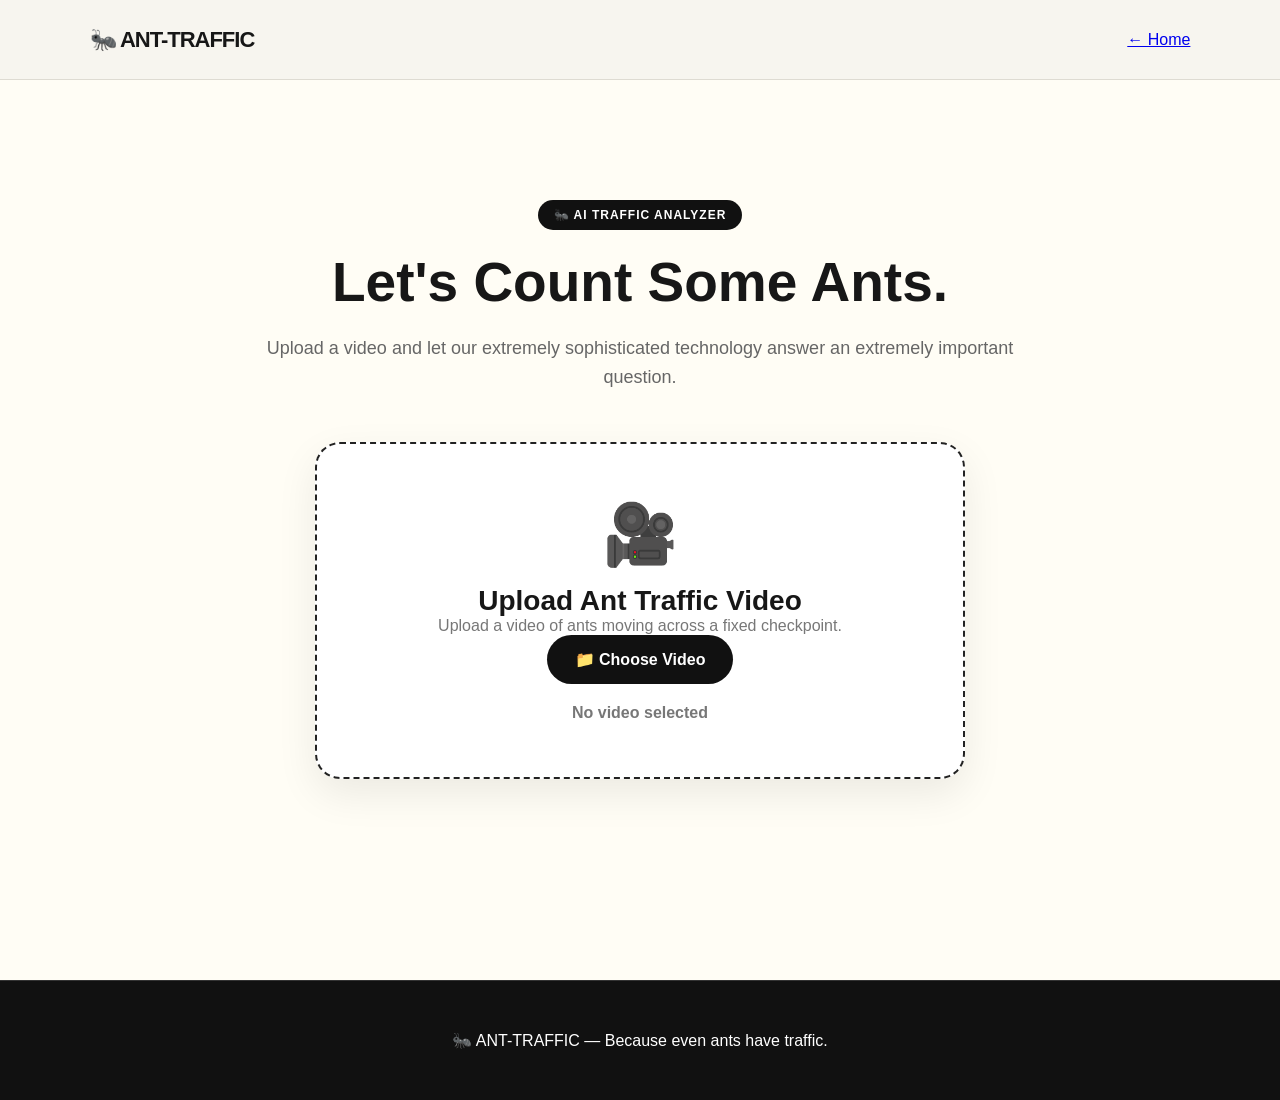
<file: Ant_counter/index.html>
<!DOCTYPE html>
<html lang="en">
<head>
    <meta charset="UTF-8">
    <meta name="viewport" content="width=device-width, initial-scale=1.0">

    <title>Ant Traffic Analyzer 🐜</title>

    <link rel="stylesheet" href="./style.css">
</head>

<body>

    <!-- NAVBAR -->
    <nav class="navbar">
        <div class="logo">🐜 ANT-TRAFFIC</div>

        <a href="index.html" class="nav-link">
            ← Home
        </a>
    </nav>


    <!-- ANALYZER -->
    <section class="analyzer">

        <div class="analyzer-header">
            <span class="badge">🐜 AI TRAFFIC ANALYZER</span>

            <h1>
                Let's Count Some Ants.
            </h1>

            <p>
                Upload a video and let our extremely sophisticated
                technology answer an extremely important question.
            </p>
        </div>


        <!-- UPLOAD BOX -->
        <div class="upload-card">

            <div class="upload-icon">
                🎥
            </div>

            <h2>Upload Ant Traffic Video</h2>

            <p>
                Upload a video of ants moving across a fixed checkpoint.
            </p>

            <input
                type="file"
                id="videoInput"
                accept="video/*"
                hidden
            >

            <button
                class="primary-btn"
                onclick="document.getElementById('videoInput').click()"
            >
                📁 Choose Video
            </button>

            <p id="fileName" class="file-name">
                No video selected
            </p>

        </div>


        <!-- VIDEO PREVIEW -->

        <div class="video-section" id="videoSection">

            <h2>🎬 Video Preview</h2>

            <video
                id="videoPreview"
                controls
            ></video>

            <button
                class="analyze-btn"
                onclick="analyzeVideo()"
            >
                🐜 Analyze Ant Traffic
            </button>

        </div>


        <!-- ANALYSIS STATUS -->

        <div class="analysis-card" id="analysisCard">

            <div class="loading-ant">
                🐜
            </div>

            <h2 id="analysisTitle">
                Analyzing Ant Traffic...
            </h2>

            <p id="analysisText">
                Please wait while our AI counts extremely tiny commuters.
            </p>

            <div class="progress-container">
                <div
                    class="progress-bar"
                    id="progressBar"
                ></div>
            </div>

            <p id="progressText">
                0%
            </p>

        </div>


        <!-- RESULTS -->

        <div class="results" id="results">

            <div class="results-header">
                <span class="badge">ANALYSIS COMPLETE</span>

                <h2>
                    🐜 Ant Traffic Report
                </h2>
            </div>


            <div class="stats-grid">

                <div class="result-box">
                    <span>🐜</span>
                    <h3 id="antCount">127</h3>
                    <p>Ants Detected</p>
                </div>


                <div class="result-box">
                    <span>⏱️</span>
                    <h3>10 min</h3>
                    <p>Observation Time</p>
                </div>


                <div class="result-box">
                    <span>📈</span>
                    <h3 id="trafficRate">12.7/min</h3>
                    <p>Traffic Rate</p>
                </div>

            </div>


            <!-- TRAFFIC STATUS -->

            <div class="traffic-status">

                <p>Current Ant Traffic</p>

                <h2>
                    🔴 HIGH TRAFFIC
                </h2>

                <p>
                    Consider taking another route.
                    Unfortunately, you are probably much larger than the ants.
                </p>

            </div>


            <!-- FUNNY MESSAGE -->

            <div class="funny-result">

                <h2>
                    Was this information necessary?
                </h2>

                <p>
                    Absolutely not. 😂
                </p>

                <p>
                    But we used AI to find out anyway.
                </p>

            </div>

        </div>

    </section>


    <footer>
        🐜 ANT-TRAFFIC — Because even ants have traffic.
    </footer>


    <script>

        const videoInput = document.getElementById("videoInput");
        const videoPreview = document.getElementById("videoPreview");
        const videoSection = document.getElementById("videoSection");
        const fileName = document.getElementById("fileName");

        const analysisCard = document.getElementById("analysisCard");
        const results = document.getElementById("results");

        const progressBar = document.getElementById("progressBar");
        const progressText = document.getElementById("progressText");



        /* VIDEO UPLOAD */

        videoInput.addEventListener("change", function() {

            const file = this.files[0];

            if (!file) {
                return;
            }

            fileName.textContent = "📹 " + file.name;

            const videoURL = URL.createObjectURL(file);

            videoPreview.src = videoURL;

            videoSection.style.display = "block";

            analysisCard.style.display = "none";

            results.style.display = "none";

        });



        /* ANALYZE VIDEO */

        async function analyzeVideo() {

    const file = videoInput.files[0];

    if (!file) {

        alert("Please select a video first.");

        return;
    }


    // Show analysis screen

    analysisCard.style.display = "block";

    results.style.display = "none";


    progressBar.style.width = "10%";

    progressText.textContent = "Uploading...";

    document.getElementById("analysisText").textContent =
        "Uploading your ant traffic video...";


    // Create form data

    const formData = new FormData();

    formData.append("video", file);


    try {

        progressBar.style.width = "30%";

        progressText.textContent = "30%";

        document.getElementById("analysisText").textContent =
            "AI is detecting and tracking ants...";


        // Send video to Python

        const response = await fetch(
            "https://ant-traffic-counter-2.onrender.com/analyze",
            {
                method: "POST",
                body: formData
            }
        );


        progressBar.style.width = "70%";

        progressText.textContent = "70%";

        document.getElementById("analysisText").textContent =
            "Counting checkpoint crossings...";


        const data = await response.json();


        if (!data.success) {

            throw new Error(
                data.error || "Analysis failed"
            );
        }


        // Complete progress

        progressBar.style.width = "100%";

        progressText.textContent = "100%";

        document.getElementById("analysisText").textContent =
            "Analysis complete!";


        setTimeout(function() {

            analysisCard.style.display = "none";

            results.style.display = "block";


            // --------------------------------
            // REAL ANT COUNT
            // --------------------------------

            document.getElementById("antCount")
                .textContent = data.count;


            // --------------------------------
            // REAL TRAFFIC RATE
            // --------------------------------

            document.getElementById("trafficRate")
                .textContent =
                data.traffic_rate + "/min";


            // --------------------------------
            // OBSERVATION TIME
            // --------------------------------

            const timeElement =
                document.querySelector(
                    ".result-box:nth-child(2) h3"
                );

            timeElement.textContent =
                data.duration + " min";


            // --------------------------------
            // TRAFFIC STATUS
            // --------------------------------

            const statusHeading =
                document.querySelector(
                    ".traffic-status h2"
                );

            statusHeading.textContent =
                data.status === "HIGH TRAFFIC"
                    ? "🔴 HIGH TRAFFIC"
                    : data.status === "MEDIUM TRAFFIC"
                        ? "🟡 MEDIUM TRAFFIC"
                        : "🟢 LOW TRAFFIC";


            // --------------------------------
            // STATUS DESCRIPTION
            // --------------------------------

            const statusText =
                document.querySelector(
                    ".traffic-status p:last-child"
                );


            if (data.status === "HIGH TRAFFIC") {

                statusText.textContent =
                    "That's a lot of tiny commuters. Consider taking another route.";

            } else if (data.status === "MEDIUM TRAFFIC") {

                statusText.textContent =
                    "Moderate ant activity detected.";

            } else {

                statusText.textContent =
                    "The ant highway is relatively quiet.";

            }

        }, 700);


    } catch (error) {

        console.error(error);


        analysisCard.style.display = "none";


        alert(
            "Unable to analyze the video.\n\n" +
            error.message
        );

    }

}

    </script>

</body>
</html>
</file>
<file: Ant_counter/style.css>
* {
    margin: 0;
    padding: 0;
    box-sizing: border-box;
}

html {
    scroll-behavior: smooth;
}

body {
    font-family: Arial, Helvetica, sans-serif;
    background: #f7f5ef;
    color: #171717;
    overflow-x: hidden;
}

/* ================= NAVBAR ================= */

.navbar {
    height: 80px;
    padding: 0 7%;
    display: flex;
    align-items: center;
    justify-content: space-between;
    background: rgba(247, 245, 239, 0.92);
    backdrop-filter: blur(10px);
    position: sticky;
    top: 0;
    z-index: 100;
    border-bottom: 1px solid #dedbd2;
}

.logo {
    font-size: 22px;
    font-weight: 800;
    letter-spacing: -1px;
}

.logo span {
    margin-left: 5px;
}

.nav-links {
    display: flex;
    gap: 35px;
}

.nav-links a {
    text-decoration: none;
    color: #222;
    font-size: 14px;
    font-weight: 600;
}

.nav-links a:hover {
    opacity: 0.5;
}

.nav-button {
    border: none;
    background: #171717;
    color: white;
    padding: 13px 21px;
    border-radius: 30px;
    cursor: pointer;
    font-weight: 600;
}

.nav-button:hover {
    transform: translateY(-2px);
}

/* ================= HERO ================= */

.hero {
    min-height: 680px;
    padding: 80px 7%;
    display: grid;
    grid-template-columns: 1fr 1fr;
    align-items: center;
    gap: 50px;
    position: relative;
}

.hero-text {
    max-width: 650px;
}

.tag {
    display: inline-block;
    padding: 9px 16px;
    background: #e9e4d7;
    border-radius: 30px;
    font-size: 13px;
    font-weight: 600;
    margin-bottom: 25px;
}

.hero h1 {
    font-size: clamp(50px, 6vw, 88px);
    line-height: 0.95;
    letter-spacing: -5px;
    margin-bottom: 30px;
}

.hero h1 span {
    display: block;
    color: #77572f;
}

.hero-text > p {
    max-width: 500px;
    color: #666;
    line-height: 1.6;
    font-size: 18px;
}

.hero-text .funny {
    margin-top: 10px;
    font-size: 14px;
    font-weight: 600;
    color: #333;
}

.hero-buttons {
    display: flex;
    gap: 14px;
    margin-top: 35px;
}

.primary-button,
.secondary-button {
    padding: 15px 23px;
    border-radius: 30px;
    cursor: pointer;
    font-weight: 700;
    font-size: 14px;
}

.primary-button {
    border: none;
    background: #171717;
    color: white;
}

.secondary-button {
    background: transparent;
    border: 1px solid #bbb7ae;
    color: #222;
}

.primary-button:hover,
.secondary-button:hover {
    transform: translateY(-3px);
}

/* ================= ANT ROAD ================= */

.hero-visual {
    height: 430px;
    position: relative;
    display: flex;
    align-items: center;
    justify-content: center;
}

.road {
    width: 90%;
    height: 260px;
    background: #292929;
    border-radius: 25px;
    position: relative;
    overflow: hidden;
    box-shadow: 0 25px 60px rgba(0, 0, 0, 0.18);
}

.road-line {
    position: absolute;
    width: 100%;
    height: 3px;
    background: repeating-linear-gradient(
        90deg,
        #ffffff 0px,
        #ffffff 35px,
        transparent 35px,
        transparent 70px
    );
    top: 50%;
    opacity: 0.6;
}

/* ================= ANIMATED ANTS ================= */

.ant {
    position: absolute;
    font-size: 27px;
    z-index: 5;
    filter: drop-shadow(0 4px 3px rgba(0, 0, 0, 0.4));
}

.ant1 {
    top: 35%;
    left: -50px;
    animation: antWalk1 8s linear infinite;
}

.ant2 {
    top: 58%;
    left: -50px;
    animation: antWalk2 11s linear infinite;
    animation-delay: 1.5s;
}

.ant3 {
    top: 25%;
    left: -50px;
    animation: antWalk3 9s linear infinite;
    animation-delay: 3s;
}

.ant4 {
    top: 68%;
    left: -50px;
    animation: antWalk4 13s linear infinite;
    animation-delay: 5s;
}

@keyframes antWalk1 {
    from {
        left: -60px;
    }

    to {
        left: 105%;
    }
}

@keyframes antWalk2 {
    from {
        left: -60px;
    }

    to {
        left: 105%;
    }
}

@keyframes antWalk3 {
    from {
        left: -60px;
    }

    to {
        left: 105%;
    }
}

@keyframes antWalk4 {
    from {
        left: -60px;
    }

    to {
        left: 105%;
    }
}

/* ================= DETECTION BOX ================= */

.detection-box {
    position: absolute;
    right: 3%;
    top: 17%;
    border: 2px solid #c79a56;
    padding: 7px 12px;
    border-radius: 8px;
    background: rgba(20, 20, 20, 0.8);
    color: white;
    font-size: 12px;
}

.detection-box strong {
    margin-left: 8px;
}

/* ================= HOW IT WORKS ================= */

.how {
    padding: 120px 7%;
    background: white;
}

.section-title {
    text-align: center;
    margin-bottom: 70px;
}

.section-title h2 {
    font-size: 50px;
    letter-spacing: -2px;
    margin-bottom: 15px;
}

.section-title p {
    color: #777;
}

.steps {
    max-width: 1100px;
    margin: auto;
    display: flex;
    align-items: center;
    justify-content: space-between;
    gap: 20px;
}

.step {
    text-align: center;
    max-width: 200px;
}

.step-icon {
    width: 75px;
    height: 75px;
    margin: auto auto 20px;
    display: flex;
    align-items: center;
    justify-content: center;
    background: #f0ede5;
    border-radius: 50%;
    font-size: 30px;
}

.step h3 {
    margin-bottom: 10px;
}

.step p {
    color: #777;
    font-size: 14px;
    line-height: 1.5;
}

.arrow {
    font-size: 25px;
    color: #aaa;
}

/* ================= STATS ================= */

.stats {
    padding: 120px 7%;
    text-align: center;
}

.stats h2 {
    font-size: 50px;
    letter-spacing: -2px;
    margin-bottom: 60px;
}

.stats h2 span {
    color: #77572f;
}

.stats-container {
    display: flex;
    justify-content: center;
    gap: 25px;
    flex-wrap: wrap;
}

.stat {
    background: white;
    padding: 35px 60px;
    border-radius: 20px;
    min-width: 200px;
    box-shadow: 0 15px 40px rgba(0, 0, 0, 0.07);
}

.stat strong {
    display: block;
    font-size: 48px;
    margin-bottom: 8px;
}

.stat p {
    color: #777;
}

.traffic-status {
    margin: 50px auto 0;
    padding: 18px 25px;
    max-width: 500px;
    background: #ebe8df;
    border-radius: 15px;
}

.traffic-status strong {
    margin-left: 8px;
}

/* ================= ENDING ================= */

.ending {
    padding: 150px 20px;
    text-align: center;
    background: #171717;
    color: white;
}

.ending h2 {
    font-size: clamp(35px, 5vw, 65px);
    margin-bottom: 25px;
}

.ending p {
    font-size: 40px;
    margin-bottom: 15px;
}

.ending span {
    color: #aaa;
}

/* ================= FOOTER ================= */

footer {
    background: #111;
    color: white;
    text-align: center;
    padding: 50px 20px;
    border-top: 1px solid #333;
}

footer p {
    color: #777;
    margin-top: 10px;
    font-size: 13px;
}

/* ================= MOBILE ================= */

@media (max-width: 850px) {

    .nav-links {
        display: none;
    }

    .hero {
        grid-template-columns: 1fr;
        padding-top: 50px;
    }

    .hero h1 {
        font-size: 55px;
    }

    .hero-visual {
        height: 300px;
    }

    .steps {
        flex-direction: column;
    }

    .arrow {
        transform: rotate(90deg);
    }

    .stats h2,
    .section-title h2 {
        font-size: 38px;
    }
}
/* =========================================
   ANT TRAFFIC ANALYZER
========================================= */

.analyzer {
    min-height: 100vh;
    padding: 120px 8% 80px;
    background: #fffdf5;
}

.analyzer-header {
    text-align: center;
    max-width: 750px;
    margin: auto;
}

.analyzer-header h1 {
    font-size: 55px;
    margin: 20px 0;
}

.analyzer-header p {
    font-size: 18px;
    color: #666;
    line-height: 1.6;
}

.badge {
    display: inline-block;
    padding: 8px 16px;
    border-radius: 30px;
    background: #111;
    color: white;
    font-size: 12px;
    font-weight: bold;
    letter-spacing: 1px;
}


/* UPLOAD */

.upload-card {
    max-width: 650px;
    margin: 50px auto;
    padding: 55px 30px;
    text-align: center;

    background: white;
    border: 2px dashed #222;
    border-radius: 25px;

    box-shadow: 0 15px 40px rgba(0,0,0,0.08);
}

.upload-icon {
    font-size: 60px;
    margin-bottom: 15px;
}

.upload-card h2 {
    font-size: 28px;
}

.upload-card p {
    color: #777;
}

.primary-btn,
.analyze-btn {
    border: none;
    padding: 15px 28px;
    border-radius: 30px;
    background: #111;
    color: white;
    font-size: 16px;
    font-weight: bold;
    cursor: pointer;
    transition: 0.3s;
}

.primary-btn:hover,
.analyze-btn:hover {
    transform: translateY(-3px);
    background: #333;
}

.file-name {
    margin-top: 20px;
    font-weight: bold;
}


/* VIDEO */

.video-section {
    display: none;
    max-width: 800px;
    margin: 50px auto;
    text-align: center;
}

.video-section h2 {
    margin-bottom: 20px;
}

#videoPreview {
    width: 100%;
    max-height: 500px;
    border-radius: 20px;
    background: #111;
}

.analyze-btn {
    margin-top: 25px;
}


/* ANALYSIS */

.analysis-card {
    display: none;
    max-width: 600px;
    margin: 50px auto;
    padding: 45px;
    text-align: center;
    background: white;
    border-radius: 25px;
    box-shadow: 0 15px 40px rgba(0,0,0,0.08);
}

.loading-ant {
    font-size: 55px;
    animation: antLoading 0.8s infinite alternate;
}

@keyframes antLoading {

    from {
        transform: translateX(-20px);
    }

    to {
        transform: translateX(20px);
    }

}

.progress-container {
    width: 100%;
    height: 15px;
    background: #eee;
    border-radius: 20px;
    overflow: hidden;
    margin-top: 25px;
}

.progress-bar {
    width: 0%;
    height: 100%;
    background: #111;
    transition: width 0.1s linear;
}


/* RESULTS */

.results {
    display: none;
    max-width: 900px;
    margin: 70px auto;
    text-align: center;
}

.results-header {
    margin-bottom: 35px;
}

.stats-grid {
    display: grid;
    grid-template-columns: repeat(3, 1fr);
    gap: 20px;
}

.result-box {
    background: white;
    padding: 30px 20px;
    border-radius: 20px;
    box-shadow: 0 10px 30px rgba(0,0,0,0.07);
}

.result-box span {
    font-size: 35px;
}

.result-box h3 {
    font-size: 40px;
    margin: 10px 0;
}

.result-box p {
    color: #777;
}


/* TRAFFIC */

.traffic-status {
    margin-top: 30px;
    padding: 35px;
    border-radius: 20px;
    background: #111;
    color: white;
}

.traffic-status h2 {
    font-size: 35px;
}


/* FUNNY */

.funny-result {
    margin-top: 30px;
    padding: 40px;
    border-radius: 20px;
    background: #f5f1df;
}

.funny-result h2 {
    font-size: 28px;
}

.funny-result p {
    color: #555;
}


/* MOBILE */

@media (max-width: 700px) {

    .analyzer {
        padding: 100px 5% 60px;
    }

    .analyzer-header h1 {
        font-size: 38px;
    }

    .stats-grid {
        grid-template-columns: 1fr;
    }

}
</file>
<file: ant-traffic/frontend/style.css>
* {
    margin: 0;
    padding: 0;
    box-sizing: border-box;
}

html {
    scroll-behavior: smooth;
}

body {
    font-family: Arial, Helvetica, sans-serif;
    background: #f7f5ef;
    color: #171717;
    overflow-x: hidden;
}

/* ================= NAVBAR ================= */

.navbar {
    height: 80px;
    padding: 0 7%;
    display: flex;
    align-items: center;
    justify-content: space-between;
    background: rgba(247, 245, 239, 0.92);
    backdrop-filter: blur(10px);
    position: sticky;
    top: 0;
    z-index: 100;
    border-bottom: 1px solid #dedbd2;
}

.logo {
    font-size: 22px;
    font-weight: 800;
    letter-spacing: -1px;
}

.logo span {
    margin-left: 5px;
}

.nav-links {
    display: flex;
    gap: 35px;
}

.nav-links a {
    text-decoration: none;
    color: #222;
    font-size: 14px;
    font-weight: 600;
}

.nav-links a:hover {
    opacity: 0.5;
}

.nav-button {
    border: none;
    background: #171717;
    color: white;
    padding: 13px 21px;
    border-radius: 30px;
    cursor: pointer;
    font-weight: 600;
}

.nav-button:hover {
    transform: translateY(-2px);
}

/* ================= HERO ================= */

.hero {
    min-height: 680px;
    padding: 80px 7%;
    display: grid;
    grid-template-columns: 1fr 1fr;
    align-items: center;
    gap: 50px;
    position: relative;
}

.hero-text {
    max-width: 650px;
}

.tag {
    display: inline-block;
    padding: 9px 16px;
    background: #e9e4d7;
    border-radius: 30px;
    font-size: 13px;
    font-weight: 600;
    margin-bottom: 25px;
}

.hero h1 {
    font-size: clamp(50px, 6vw, 88px);
    line-height: 0.95;
    letter-spacing: -5px;
    margin-bottom: 30px;
}

.hero h1 span {
    display: block;
    color: #77572f;
}

.hero-text > p {
    max-width: 500px;
    color: #666;
    line-height: 1.6;
    font-size: 18px;
}

.hero-text .funny {
    margin-top: 10px;
    font-size: 14px;
    font-weight: 600;
    color: #333;
}

.hero-buttons {
    display: flex;
    gap: 14px;
    margin-top: 35px;
}

.primary-button,
.secondary-button {
    padding: 15px 23px;
    border-radius: 30px;
    cursor: pointer;
    font-weight: 700;
    font-size: 14px;
}

.primary-button {
    border: none;
    background: #171717;
    color: white;
}

.secondary-button {
    background: transparent;
    border: 1px solid #bbb7ae;
    color: #222;
}

.primary-button:hover,
.secondary-button:hover {
    transform: translateY(-3px);
}

/* ================= ANT ROAD ================= */

.hero-visual {
    height: 430px;
    position: relative;
    display: flex;
    align-items: center;
    justify-content: center;
}

.road {
    width: 90%;
    height: 260px;
    background: #292929;
    border-radius: 25px;
    position: relative;
    overflow: hidden;
    box-shadow: 0 25px 60px rgba(0, 0, 0, 0.18);
}

.road-line {
    position: absolute;
    width: 100%;
    height: 3px;
    background: repeating-linear-gradient(
        90deg,
        #ffffff 0px,
        #ffffff 35px,
        transparent 35px,
        transparent 70px
    );
    top: 50%;
    opacity: 0.6;
}

/* ================= ANIMATED ANTS ================= */

.ant {
    position: absolute;
    font-size: 27px;
    z-index: 5;
    filter: drop-shadow(0 4px 3px rgba(0, 0, 0, 0.4));
}

.ant1 {
    top: 35%;
    left: -50px;
    animation: antWalk1 8s linear infinite;
}

.ant2 {
    top: 58%;
    left: -50px;
    animation: antWalk2 11s linear infinite;
    animation-delay: 1.5s;
}

.ant3 {
    top: 25%;
    left: -50px;
    animation: antWalk3 9s linear infinite;
    animation-delay: 3s;
}

.ant4 {
    top: 68%;
    left: -50px;
    animation: antWalk4 13s linear infinite;
    animation-delay: 5s;
}

@keyframes antWalk1 {
    from {
        left: -60px;
    }

    to {
        left: 105%;
    }
}

@keyframes antWalk2 {
    from {
        left: -60px;
    }

    to {
        left: 105%;
    }
}

@keyframes antWalk3 {
    from {
        left: -60px;
    }

    to {
        left: 105%;
    }
}

@keyframes antWalk4 {
    from {
        left: -60px;
    }

    to {
        left: 105%;
    }
}

/* ================= DETECTION BOX ================= */

.detection-box {
    position: absolute;
    right: 3%;
    top: 17%;
    border: 2px solid #c79a56;
    padding: 7px 12px;
    border-radius: 8px;
    background: rgba(20, 20, 20, 0.8);
    color: white;
    font-size: 12px;
}

.detection-box strong {
    margin-left: 8px;
}

/* ================= HOW IT WORKS ================= */

.how {
    padding: 120px 7%;
    background: white;
}

.section-title {
    text-align: center;
    margin-bottom: 70px;
}

.section-title h2 {
    font-size: 50px;
    letter-spacing: -2px;
    margin-bottom: 15px;
}

.section-title p {
    color: #777;
}

.steps {
    max-width: 1100px;
    margin: auto;
    display: flex;
    align-items: center;
    justify-content: space-between;
    gap: 20px;
}

.step {
    text-align: center;
    max-width: 200px;
}

.step-icon {
    width: 75px;
    height: 75px;
    margin: auto auto 20px;
    display: flex;
    align-items: center;
    justify-content: center;
    background: #f0ede5;
    border-radius: 50%;
    font-size: 30px;
}

.step h3 {
    margin-bottom: 10px;
}

.step p {
    color: #777;
    font-size: 14px;
    line-height: 1.5;
}

.arrow {
    font-size: 25px;
    color: #aaa;
}

/* ================= STATS ================= */

.stats {
    padding: 120px 7%;
    text-align: center;
}

.stats h2 {
    font-size: 50px;
    letter-spacing: -2px;
    margin-bottom: 60px;
}

.stats h2 span {
    color: #77572f;
}

.stats-container {
    display: flex;
    justify-content: center;
    gap: 25px;
    flex-wrap: wrap;
}

.stat {
    background: white;
    padding: 35px 60px;
    border-radius: 20px;
    min-width: 200px;
    box-shadow: 0 15px 40px rgba(0, 0, 0, 0.07);
}

.stat strong {
    display: block;
    font-size: 48px;
    margin-bottom: 8px;
}

.stat p {
    color: #777;
}

.traffic-status {
    margin: 50px auto 0;
    padding: 18px 25px;
    max-width: 500px;
    background: #ebe8df;
    border-radius: 15px;
}

.traffic-status strong {
    margin-left: 8px;
}

/* ================= ENDING ================= */

.ending {
    padding: 150px 20px;
    text-align: center;
    background: #171717;
    color: white;
}

.ending h2 {
    font-size: clamp(35px, 5vw, 65px);
    margin-bottom: 25px;
}

.ending p {
    font-size: 40px;
    margin-bottom: 15px;
}

.ending span {
    color: #aaa;
}

/* ================= FOOTER ================= */

footer {
    background: #111;
    color: white;
    text-align: center;
    padding: 50px 20px;
    border-top: 1px solid #333;
}

footer p {
    color: #777;
    margin-top: 10px;
    font-size: 13px;
}

/* ================= MOBILE ================= */

@media (max-width: 850px) {

    .nav-links {
        display: none;
    }

    .hero {
        grid-template-columns: 1fr;
        padding-top: 50px;
    }

    .hero h1 {
        font-size: 55px;
    }

    .hero-visual {
        height: 300px;
    }

    .steps {
        flex-direction: column;
    }

    .arrow {
        transform: rotate(90deg);
    }

    .stats h2,
    .section-title h2 {
        font-size: 38px;
    }
}
/* =========================================
   ANT TRAFFIC ANALYZER
========================================= */

.analyzer {
    min-height: 100vh;
    padding: 120px 8% 80px;
    background: #fffdf5;
}

.analyzer-header {
    text-align: center;
    max-width: 750px;
    margin: auto;
}

.analyzer-header h1 {
    font-size: 55px;
    margin: 20px 0;
}

.analyzer-header p {
    font-size: 18px;
    color: #666;
    line-height: 1.6;
}

.badge {
    display: inline-block;
    padding: 8px 16px;
    border-radius: 30px;
    background: #111;
    color: white;
    font-size: 12px;
    font-weight: bold;
    letter-spacing: 1px;
}


/* UPLOAD */

.upload-card {
    max-width: 650px;
    margin: 50px auto;
    padding: 55px 30px;
    text-align: center;

    background: white;
    border: 2px dashed #222;
    border-radius: 25px;

    box-shadow: 0 15px 40px rgba(0,0,0,0.08);
}

.upload-icon {
    font-size: 60px;
    margin-bottom: 15px;
}

.upload-card h2 {
    font-size: 28px;
}

.upload-card p {
    color: #777;
}

.primary-btn,
.analyze-btn {
    border: none;
    padding: 15px 28px;
    border-radius: 30px;
    background: #111;
    color: white;
    font-size: 16px;
    font-weight: bold;
    cursor: pointer;
    transition: 0.3s;
}

.primary-btn:hover,
.analyze-btn:hover {
    transform: translateY(-3px);
    background: #333;
}

.file-name {
    margin-top: 20px;
    font-weight: bold;
}


/* VIDEO */

.video-section {
    display: none;
    max-width: 800px;
    margin: 50px auto;
    text-align: center;
}

.video-section h2 {
    margin-bottom: 20px;
}

#videoPreview {
    width: 100%;
    max-height: 500px;
    border-radius: 20px;
    background: #111;
}

.analyze-btn {
    margin-top: 25px;
}


/* ANALYSIS */

.analysis-card {
    display: none;
    max-width: 600px;
    margin: 50px auto;
    padding: 45px;
    text-align: center;
    background: white;
    border-radius: 25px;
    box-shadow: 0 15px 40px rgba(0,0,0,0.08);
}

.loading-ant {
    font-size: 55px;
    animation: antLoading 0.8s infinite alternate;
}

@keyframes antLoading {

    from {
        transform: translateX(-20px);
    }

    to {
        transform: translateX(20px);
    }

}

.progress-container {
    width: 100%;
    height: 15px;
    background: #eee;
    border-radius: 20px;
    overflow: hidden;
    margin-top: 25px;
}

.progress-bar {
    width: 0%;
    height: 100%;
    background: #111;
    transition: width 0.1s linear;
}


/* RESULTS */

.results {
    display: none;
    max-width: 900px;
    margin: 70px auto;
    text-align: center;
}

.results-header {
    margin-bottom: 35px;
}

.stats-grid {
    display: grid;
    grid-template-columns: repeat(3, 1fr);
    gap: 20px;
}

.result-box {
    background: white;
    padding: 30px 20px;
    border-radius: 20px;
    box-shadow: 0 10px 30px rgba(0,0,0,0.07);
}

.result-box span {
    font-size: 35px;
}

.result-box h3 {
    font-size: 40px;
    margin: 10px 0;
}

.result-box p {
    color: #777;
}


/* TRAFFIC */

.traffic-status {
    margin-top: 30px;
    padding: 35px;
    border-radius: 20px;
    background: #111;
    color: white;
}

.traffic-status h2 {
    font-size: 35px;
}


/* FUNNY */

.funny-result {
    margin-top: 30px;
    padding: 40px;
    border-radius: 20px;
    background: #f5f1df;
}

.funny-result h2 {
    font-size: 28px;
}

.funny-result p {
    color: #555;
}


/* MOBILE */

@media (max-width: 700px) {

    .analyzer {
        padding: 100px 5% 60px;
    }

    .analyzer-header h1 {
        font-size: 38px;
    }

    .stats-grid {
        grid-template-columns: 1fr;
    }

}
</file>
